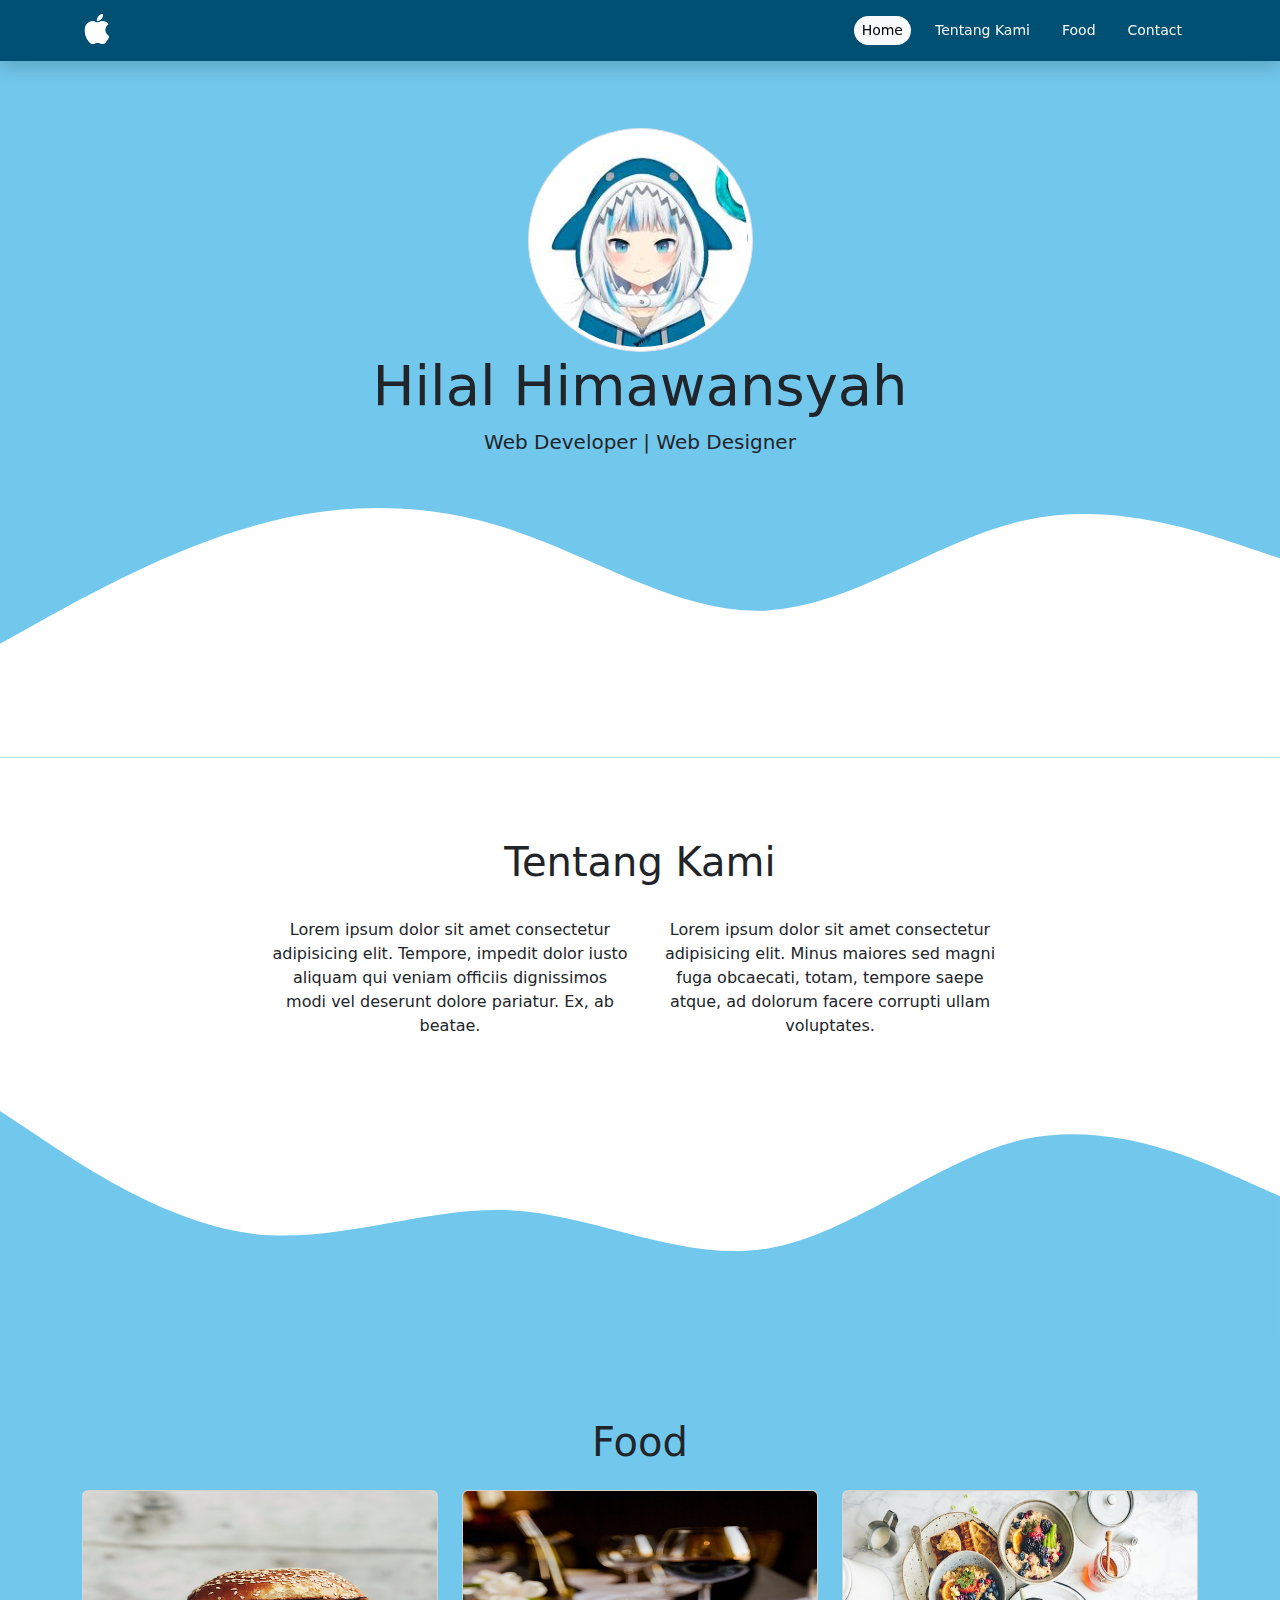
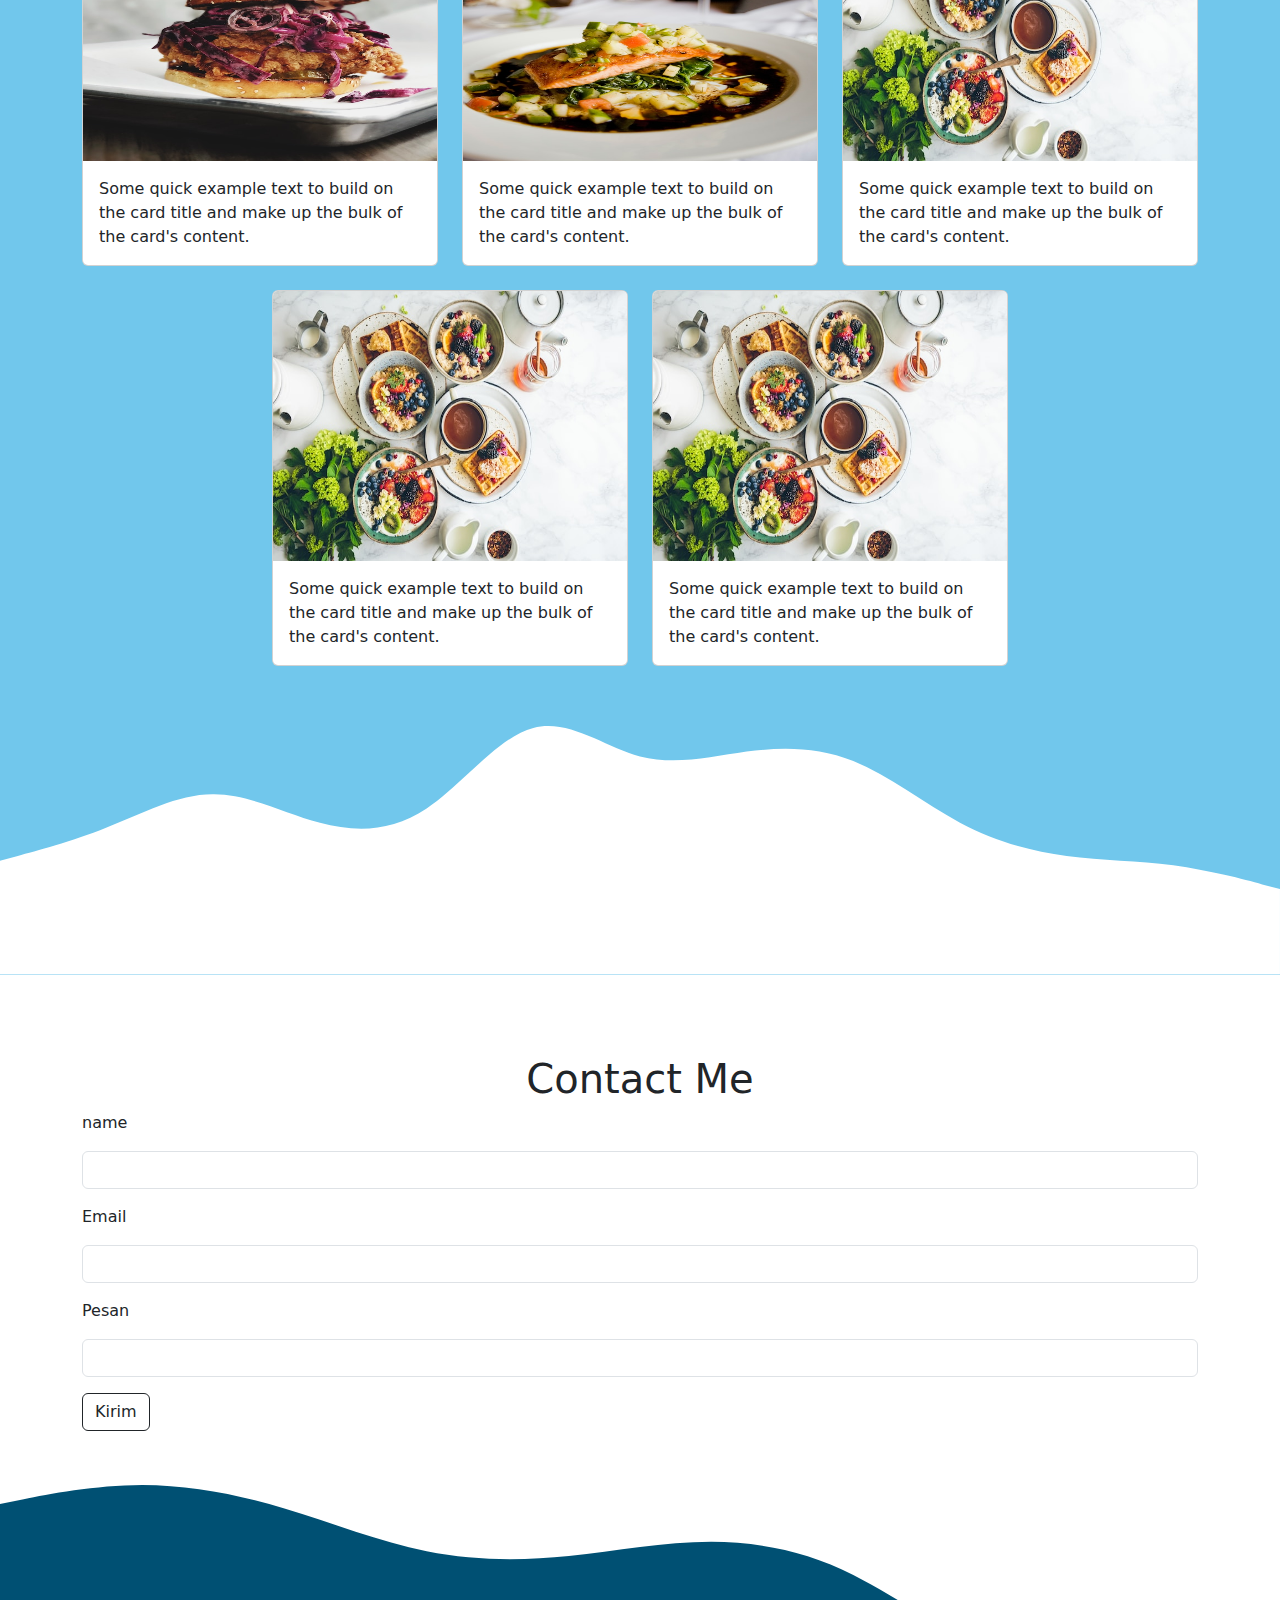
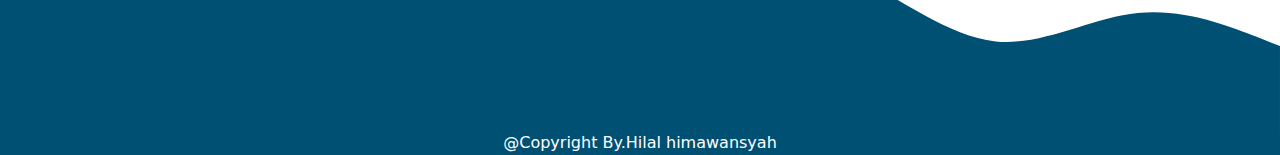
<file: index.html>
<!DOCTYPE html>
<html lang="en">
<head>
    <meta charset="UTF-8">
    <meta name="viewport" content="width=device-width, initial-scale=1.0">
    <meta name="author" content="Hilal Himawansyah">
    <link rel="stylesheet" href="	https://cdn.jsdelivr.net/npm/bootstrap@5.2.3/dist/css/bootstrap.min.css">
    <title>Document</title>
    <style>
        .jumbotron{
            padding-top: 8rem;
            background-color: 	#71c7ec;
        }
        #food{
            background-color: 	#71c7ec;
        }
        section{
            padding-top: 5rem;
        }
    </style>
</head>
<body id="home">
    <nav class="navbar navbar-expand-lg navbar-dark fixed-top shadow" style="background-color: #005073;">
        <div class="container">
            <a class="navbar-brand">
                <svg xmlns="http://www.w3.org/2000/svg" width="30" height="30" fill="currentColor" class="bi bi-apple mb-1" viewBox="0 0 16 16">
                    <path d="M11.182.008C11.148-.03 9.923.023 8.857 1.18c-1.066 1.156-.902 2.482-.878 2.516.024.034 1.52.087 2.475-1.258.955-1.345.762-2.391.728-2.43Zm3.314 11.733c-.048-.096-2.325-1.234-2.113-3.422.212-2.189 1.675-2.789 1.698-2.854.023-.065-.597-.79-1.254-1.157a3.692 3.692 0 0 0-1.563-.434c-.108-.003-.483-.095-1.254.116-.508.139-1.653.589-1.968.607-.316.018-1.256-.522-2.267-.665-.647-.125-1.333.131-1.824.328-.49.196-1.422.754-2.074 2.237-.652 1.482-.311 3.83-.067 4.56.244.729.625 1.924 1.273 2.796.576.984 1.34 1.667 1.659 1.899.319.232 1.219.386 1.843.067.502-.308 1.408-.485 1.766-.472.357.013 1.061.154 1.782.539.571.197 1.111.115 1.652-.105.541-.221 1.324-1.059 2.238-2.758.347-.79.505-1.217.473-1.282Z"/>
                    <path d="M11.182.008C11.148-.03 9.923.023 8.857 1.18c-1.066 1.156-.902 2.482-.878 2.516.024.034 1.52.087 2.475-1.258.955-1.345.762-2.391.728-2.43Zm3.314 11.733c-.048-.096-2.325-1.234-2.113-3.422.212-2.189 1.675-2.789 1.698-2.854.023-.065-.597-.79-1.254-1.157a3.692 3.692 0 0 0-1.563-.434c-.108-.003-.483-.095-1.254.116-.508.139-1.653.589-1.968.607-.316.018-1.256-.522-2.267-.665-.647-.125-1.333.131-1.824.328-.49.196-1.422.754-2.074 2.237-.652 1.482-.311 3.83-.067 4.56.244.729.625 1.924 1.273 2.796.576.984 1.34 1.667 1.659 1.899.319.232 1.219.386 1.843.067.502-.308 1.408-.485 1.766-.472.357.013 1.061.154 1.782.539.571.197 1.111.115 1.652-.105.541-.221 1.324-1.059 2.238-2.758.347-.79.505-1.217.473-1.282Z"/>
                  </svg>
            </a>
          <a class="navbar-brand"></a>
          <button class="navbar-toggler" type="button" data-bs-toggle="collapse" data-bs-target="#navbarNav" aria-controls="navbarNav" aria-expanded="false" aria-label="Toggle navigation">
            <span class="navbar-toggler-icon"></span>
          </button>
          <div class="collapse navbar-collapse" id="navbarNav">
            <ul class="navbar-nav ms-auto">
              <li class="nav-item">
                <a class="nav-link active" aria-current="page" href="#home"><button class="btn btn-outline-light active rounded-pill btn-sm" style="border: none;">Home</button></a>
              </li>
              <li class="nav-item">
                <a class="nav-link" href="#about"><button class="btn btn-outline-light rounded-pill btn-sm" style="border: none;">Tentang Kami</button></a>
              </li>
              <li class="nav-item">
                <a class="nav-link" href="#food"><button class="btn btn-outline-light rounded-pill btn-sm" style="border: none;">Food</button></a>
              </li>
              <li class="nav-item">
                <a class="nav-link" href="#contact"><button class="btn btn-outline-light rounded-pill btn-sm" style="border: none;">Contact</button></a>
              </li>
            </ul>
          </div>
        </div>
      </nav>

      <section class="jumbotron text-center">
            <img src="assets/foto diri.jpg" class="rounded-circle img-thumbnail" alt="" width="225">
          <h1 class="display-4">Hilal Himawansyah</h1>
          <p class="lead">Web Developer | Web Designer</p>
          <svg xmlns="http://www.w3.org/2000/svg" viewBox="0 0 1440 320"><path fill="#ffffff" fill-opacity="10" d="M0,192L48,165.3C96,139,192,85,288,58.7C384,32,480,32,576,64C672,96,768,160,864,154.7C960,149,1056,75,1152,53.3C1248,32,1344,64,1392,80L1440,96L1440,320L1392,320C1344,320,1248,320,1152,320C1056,320,960,320,864,320C768,320,672,320,576,320C480,320,384,320,288,320C192,320,96,320,48,320L0,320Z"></path></svg>
      </section>

      <section id="about">
        <div class="container">
            <div class="row text-center mb-4">
                <div class="col">
                    <h2 class="display-6">Tentang Kami</h2>
                </div>
            </div>
            <div class="row justify-content-center text-center fs-6">
                <div class="col-md-4">
                <p>Lorem ipsum dolor sit amet consectetur adipisicing elit. Tempore, impedit dolor iusto aliquam qui veniam officiis dignissimos modi vel deserunt dolore pariatur. Ex, ab beatae.</p></div>
                <div class="col-md-4">
                <p>Lorem ipsum dolor sit amet consectetur adipisicing elit. Minus maiores sed magni fuga obcaecati, totam, tempore saepe atque, ad dolorum facere corrupti ullam voluptates.</p></div>
        </div>
        </div>
        <svg xmlns="http://www.w3.org/2000/svg" viewBox="0 0 1440 320"><path fill="#71c7ec" fill-opacity="1" d="M0,64L48,96C96,128,192,192,288,202.7C384,213,480,171,576,176C672,181,768,235,864,218.7C960,203,1056,117,1152,96C1248,75,1344,117,1392,138.7L1440,160L1440,320L1392,320C1344,320,1248,320,1152,320C1056,320,960,320,864,320C768,320,672,320,576,320C480,320,384,320,288,320C192,320,96,320,48,320L0,320Z"></path></svg>
      </section>
    
      <section id="food">
        <div class="container">
            <div class="row text-center">
                <div class="col">
                    <h2 class="display-6 mb-4">Food</h2>
                </div>
            </div>
            <div class="row justify-content-center">
        <div class="col-md-4 mb-4">
            <div class="card">
                <img src="assets/eaters-collective-pLKgCsBOiw4-unsplash.jpg" height="270" class="card-img-top" alt="...">
                <div class="card-body">
                  <p class="card-text">Some quick example text to build on the card title and make up the bulk of the card's content.</p>
                </div>
              </div>
        </div>
        <div class="col-md-4 mb-4">
            <div class="card">
                <img src="assets/casey-lee-awj7sRviVXo-unsplash.jpg" height="270" class="card-img-top" alt="...">
                <div class="card-body">
                  <p class="card-text">Some quick example text to build on the card title and make up the bulk of the card's content.</p>
                </div>
              </div>
            </div>
        <div class="col-md-4 mb-4">
            <div class="card">
                <img src="assets/brooke-lark-HlNcigvUi4Q-unsplash.jpg" height="270" class="card-img-top" alt="...">
                <div class="card-body">
                  <p class="card-text">Some quick example text to build on the card title and make up the bulk of the card's content.</p>
                </div>
              </div>
            </div>
        <div class="col-md-4 mb-4">
            <div class="card">
                <img src="assets/brooke-lark-HlNcigvUi4Q-unsplash.jpg" height="270" class="card-img-top" alt="...">
                <div class="card-body">
                  <p class="card-text">Some quick example text to build on the card title and make up the bulk of the card's content.</p>
                </div>
              </div>
            </div>
        <div class="col-md-4 mb-4">
            <div class="card">
                <img src="assets/brooke-lark-HlNcigvUi4Q-unsplash.jpg" height="270" class="card-img-top" alt="...">
                <div class="card-body">
                  <p class="card-text">Some quick example text to build on the card title and make up the bulk of the card's content.</p>
                </div>
              </div>
            </div>
         </div>
        </div>
        <svg xmlns="http://www.w3.org/2000/svg" viewBox="0 0 1440 320"><path fill="#ffffff" fill-opacity="1" d="M0,192L20,186.7C40,181,80,171,120,154.7C160,139,200,117,240,117.3C280,117,320,139,360,149.3C400,160,440,160,480,133.3C520,107,560,53,600,42.7C640,32,680,64,720,74.7C760,85,800,75,840,69.3C880,64,920,64,960,80C1000,96,1040,128,1080,149.3C1120,171,1160,181,1200,186.7C1240,192,1280,192,1320,197.3C1360,203,1400,213,1420,218.7L1440,224L1440,320L1420,320C1400,320,1360,320,1320,320C1280,320,1240,320,1200,320C1160,320,1120,320,1080,320C1040,320,1000,320,960,320C920,320,880,320,840,320C800,320,760,320,720,320C680,320,640,320,600,320C560,320,520,320,480,320C440,320,400,320,360,320C320,320,280,320,240,320C200,320,160,320,120,320C80,320,40,320,20,320L0,320Z"></path></svg>
      </section>

      <section id="contact">
        <div class="container">
            <div class="row text-center">
                <div class="col">
                    <h2 class="display-6">Contact Me</h2>
                </div>
            </div>
            <div class="row-md-4 justify-content-center">
                <div class="mb-3">
                    <label for="name" class="form-label mb-3">name</label>
                    <input type="text" class="form-control" id="name" aria-describedby="name" />
                </div>
                <div class="mb-3">
                    <label for="email" class="form-label mb-3">Email</label>
                    <input type="email" class="form-control" id="email" aria-describedby="email" />
                </div>
                <div class="mb-3">
                    <label for="textbox" class="form-label mb-3">Pesan</label>
                    <input type="textbox" class="form-control" id="textbox" aria-describedby="textbox" />
                </div>
                <div class="mb-3">
                    <button class="btn btn-outline-dark">Kirim</button>
                </div>
            </div>
        </div>
        <svg xmlns="http://www.w3.org/2000/svg" viewBox="0 0 1440 320"><path fill="#005073" fill-opacity="10" d="M0,64L26.7,58.7C53.3,53,107,43,160,42.7C213.3,43,267,53,320,69.3C373.3,85,427,107,480,117.3C533.3,128,587,128,640,122.7C693.3,117,747,107,800,106.7C853.3,107,907,117,960,144C1013.3,171,1067,213,1120,218.7C1173.3,224,1227,192,1280,186.7C1333.3,181,1387,203,1413,213.3L1440,224L1440,320L1413.3,320C1386.7,320,1333,320,1280,320C1226.7,320,1173,320,1120,320C1066.7,320,1013,320,960,320C906.7,320,853,320,800,320C746.7,320,693,320,640,320C586.7,320,533,320,480,320C426.7,320,373,320,320,320C266.7,320,213,320,160,320C106.7,320,53,320,27,320L0,320Z"></path></svg>
      </section>

      <span class="text-center text-white">
        <footer style="background-color: #005073;">@Copyright By.Hilal himawansyah</footer>
      </span>

<script src="https://cdn.jsdelivr.net/npm/@popperjs/core@2.11.6/dist/umd/popper.min.js" integrity="sha384-oBqDVmMz9ATKxIep9tiCxS/Z9fNfEXiDAYTujMAeBAsjFuCZSmKbSSUnQlmh/jp3" crossorigin="anonymous"></script>
<script src="https://cdn.jsdelivr.net/npm/bootstrap@5.2.3/dist/js/bootstrap.min.js" integrity="sha384-cuYeSxntonz0PPNlHhBs68uyIAVpIIOZZ5JqeqvYYIcEL727kskC66kF92t6Xl2V" crossorigin="anonymous"></script>
</body>
</html>
</file>
